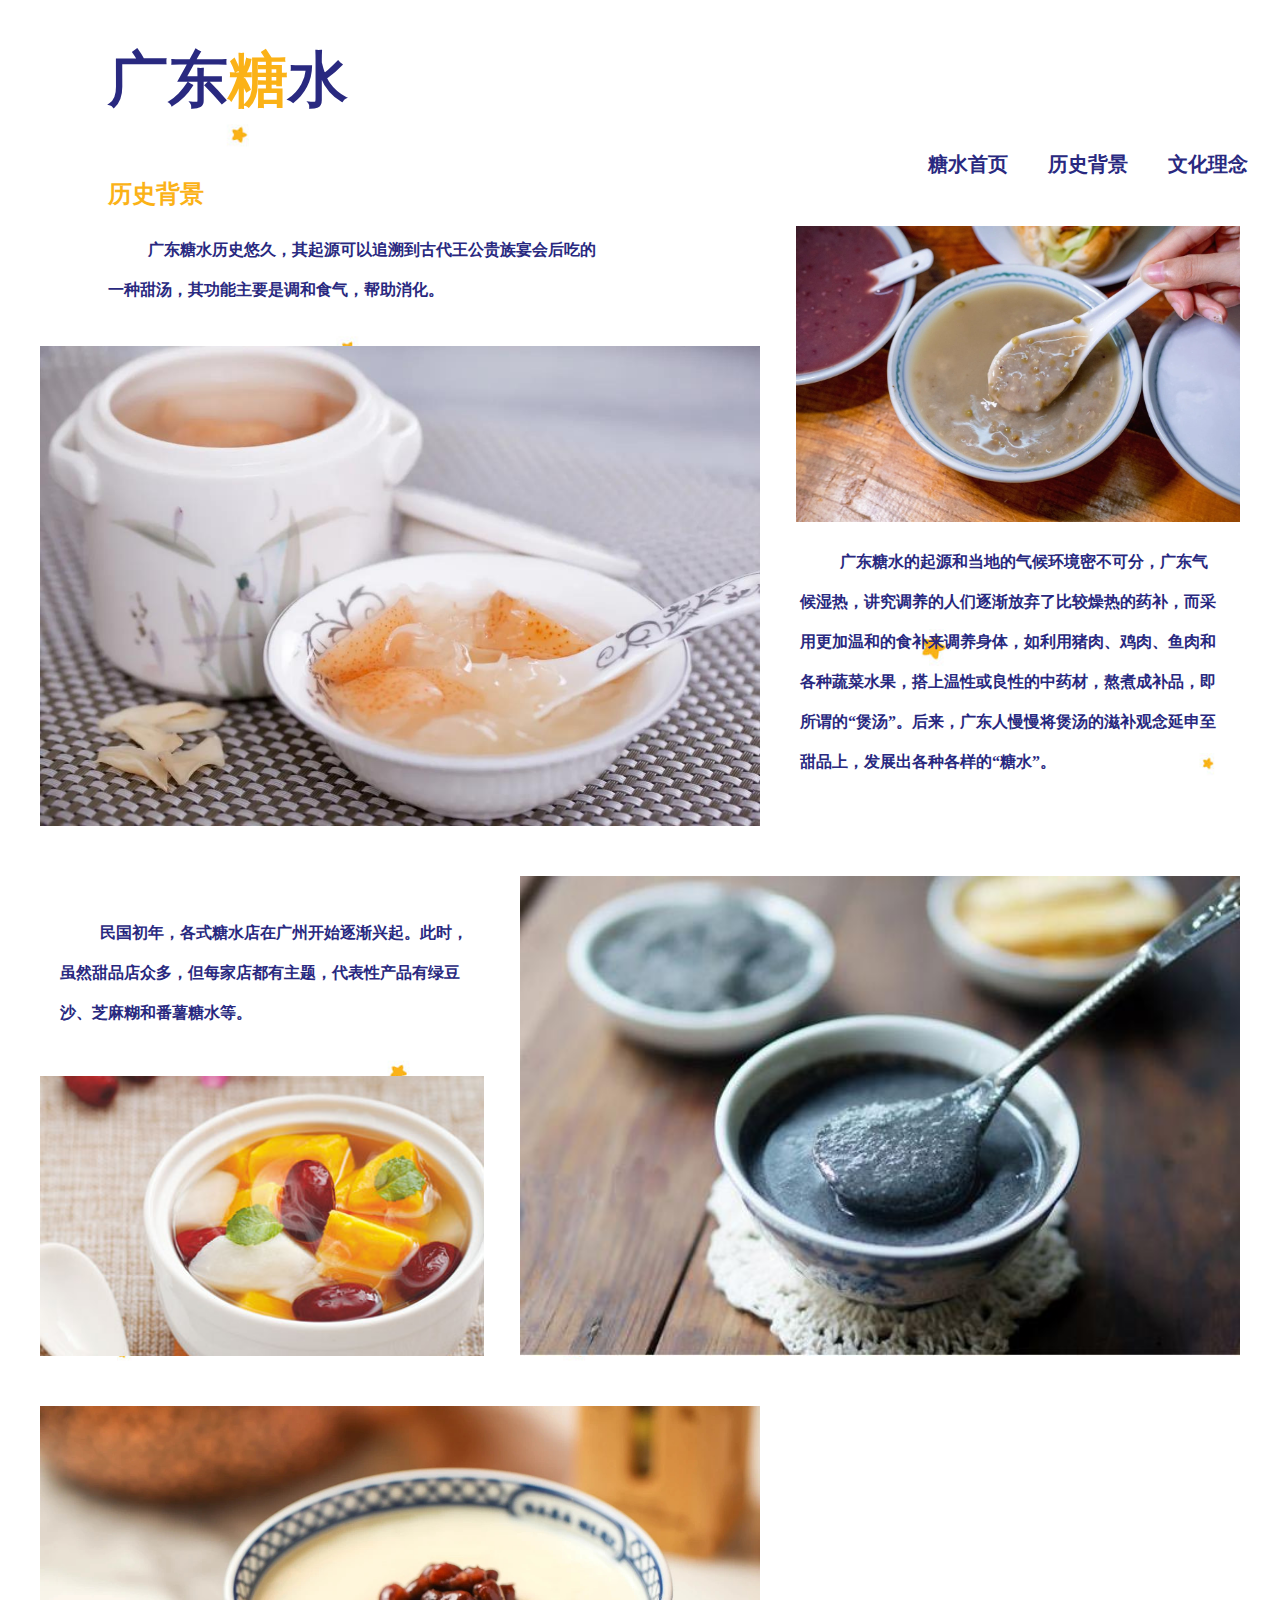
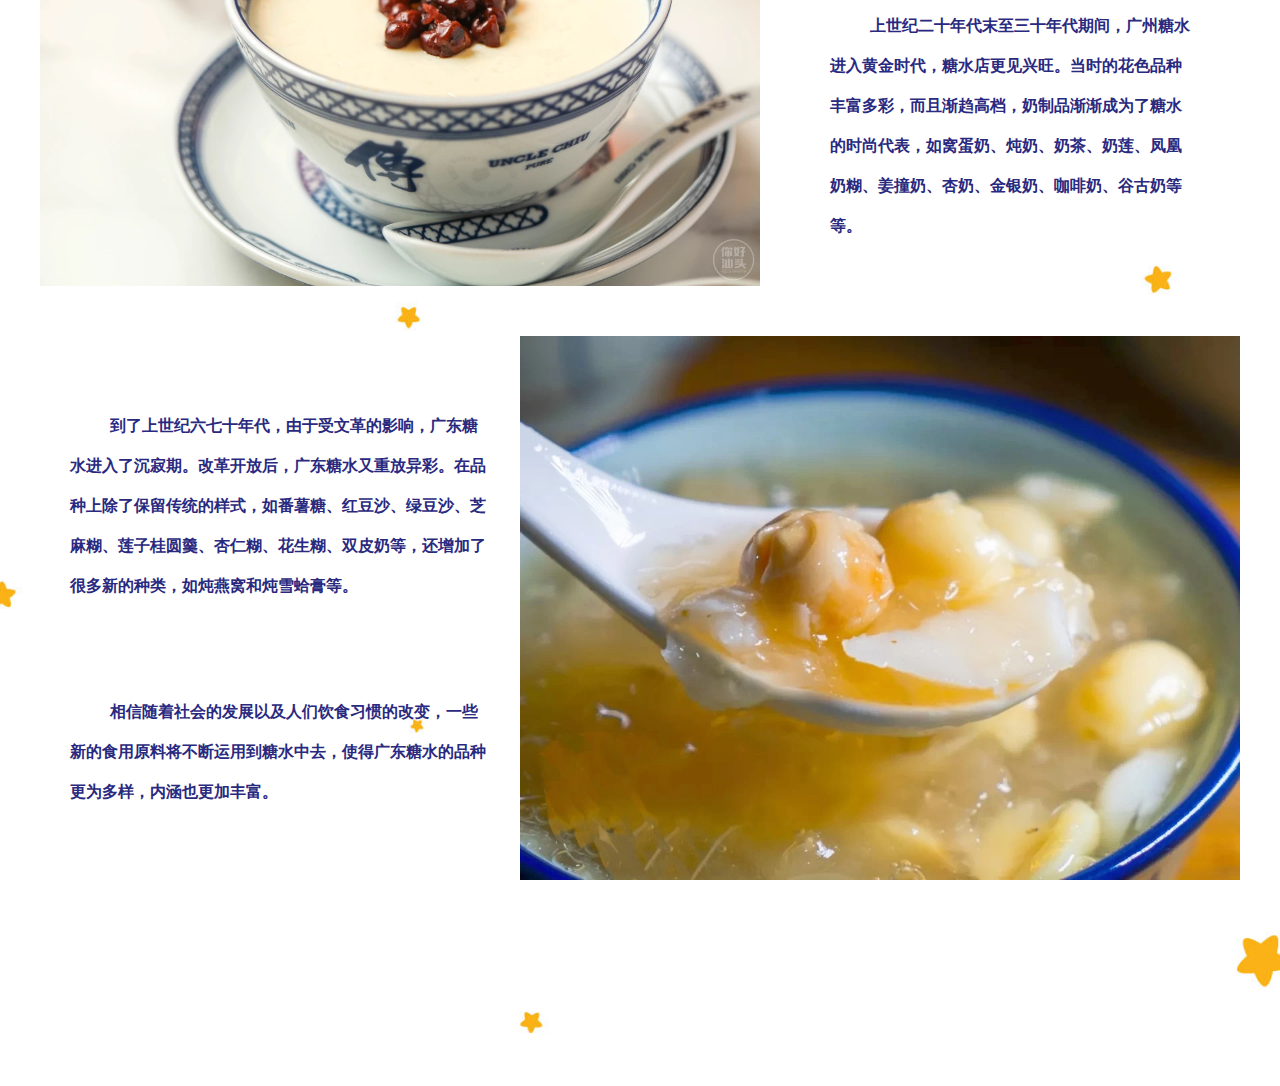
<file: 历史背景.html>
<!DOCTYPE html>
<html lang="en">
<head>
    <meta charset="UTF-8">
    <title>历史背景</title>
    <link rel="stylesheet" href="历史背景.css">
</head>
<body>
     <!-- 标题和导航栏 -->
     <div class="hn">
        <h1>广东<span>糖</span>水 </h1>
    <ul class="nav">
        <li>
            <a href="./index.html">糖水首页</a> 
        </li>
        <li>
            <a href="./历史背景.html">历史背景</a> 
        </li>
        <li>
            <a href="./文化理念.html">文化理念</a> 
        </li>
    </ul>
    </div>
<main>
    <!-- 小标题 -->
    <br>
    <div class="head">
        <h2>历史背景</h2>
        <p>广东糖水历史悠久，其起源可以追溯到古代王公贵族宴会后吃的一种甜汤，其功能主要是调和食气，帮助消化。</p>
    </div>
    
    <!-- 历史一 -->
    <div class="first">
        <img class="inner1" src="./image/7.jpg" alt="雪梨银耳">
        <img class="inner2" src="./image/11.jpg" alt="绿豆沙">
        <p>
            广东糖水的起源和当地的气候环境密不可分，广东气候湿热，讲究调养的人们逐渐放弃了比较燥热的药补，而采用更加温和的食补来调养身体，如利用猪肉、鸡肉、鱼肉和各种蔬菜水果，搭上温性或良性的中药材，熬煮成补品，即所谓的“煲汤”。后来，广东人慢慢将煲汤的滋补观念延申至甜品上，发展出各种各样的“糖水”。
        </p>
    </div>

    <!-- 历史二 -->
    <div class="sec">
        <img class="inner3" src="./image/8.jpg" alt="番薯糖水">
        <img class="inner4" src="./image/12.jpg" alt="芝麻糊">
        <p>
            民国初年，各式糖水店在广州开始逐渐兴起。此时，虽然甜品店众多，但每家店都有主题，代表性产品有绿豆沙、芝麻糊和番薯糖水等。
        </p>   
    </div>

    <!-- 历史三 -->
    <div class="thd">
        <img src="./image/9.jpg" alt="姜撞奶">
        <p>
            上世纪二十年代末至三十年代期间，广州糖水进入黄金时代，糖水店更见兴旺。当时的花色品种丰富多彩，而且渐趋高档，奶制品渐渐成为了糖水的时尚代表，如窝蛋奶、炖奶、奶茶、奶莲、凤凰奶糊、姜撞奶、杏奶、金银奶、咖啡奶、谷古奶等等。
        </p>
    </div>

    <!-- 历史四 -->
    <div class="forth">
        <img src="./image/10.jpg" alt="银耳莲子">
        <p>
            到了上世纪六七十年代，由于受文革的影响，广东糖水进入了沉寂期。改革开放后，广东糖水又重放异彩。在品种上除了保留传统的样式，如番薯糖、红豆沙、绿豆沙、芝麻糊、莲子桂圆羹、杏仁糊、花生糊、双皮奶等，还增加了很多新的种类，如炖燕窝和炖雪蛤膏等。
        </p>
        <p class="end">
            相信随着社会的发展以及人们饮食习惯的改变，一些新的食用原料将不断运用到糖水中去，使得广东糖水的品种更为多样，内涵也更加丰富。
        </p>
    </div>
</main>
</body>
</html>
</file>
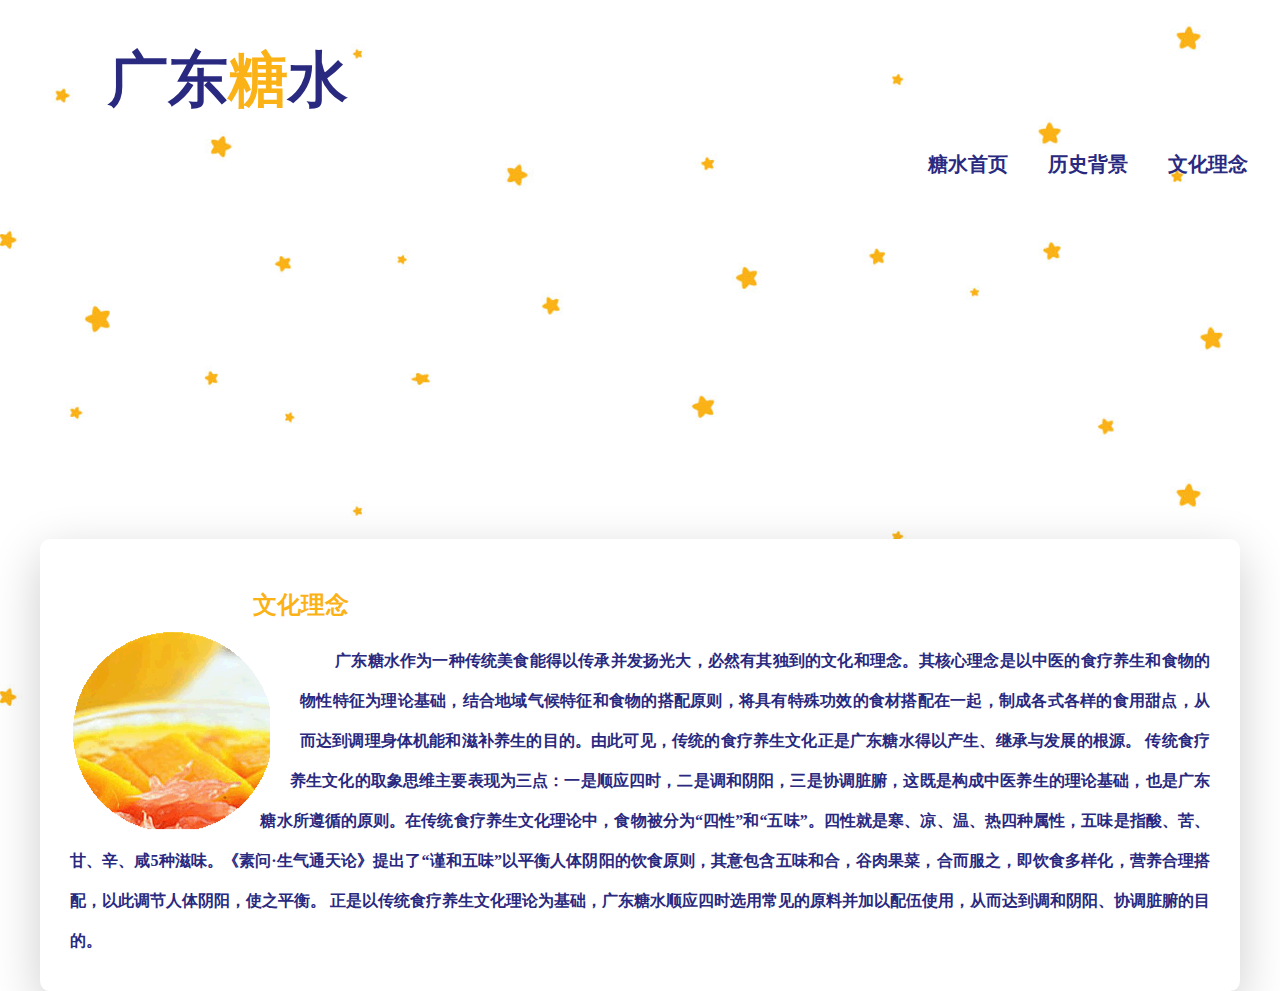
<file: 文化理念.html>
<!DOCTYPE html>
<html lang="en">
<head>
    <meta charset="UTF-8">
    <title>文化理念</title>
    
    <link rel="stylesheet" href="文化理念.css">
</head>
<body>
    <!-- 标题和导航栏 -->
    <div class="hn">
        <h1>广东<span>糖</span>水 </h1>
    <ul class="nav">
        <li>
            <a href="./index.html">糖水首页</a> 
        </li>
        <li>
            <a href="./历史背景.html">历史背景</a> 
        </li>
        <li>
            <a href="./文化理念.html">文化理念</a> 
        </li>
    </ul>
    </div>
    
    <!-- 内容 -->
    <div class="container">
        <div class="circle"></div>
        <h2>文化理念</h2>
        <p>
            广东糖水作为一种传统美食能得以传承并发扬光大，必然有其独到的文化和理念。其核心理念是以中医的食疗养生和食物的物性特征为理论基础，结合地域气候特征和食物的搭配原则，将具有特殊功效的食材搭配在一起，制成各式各样的食用甜点，从而达到调理身体机能和滋补养生的目的。由此可见，传统的食疗养生文化正是广东糖水得以产生、继承与发展的根源。
            传统食疗养生文化的取象思维主要表现为三点：一是顺应四时，二是调和阴阳，三是协调脏腑，这既是构成中医养生的理论基础，也是广东糖水所遵循的原则。在传统食疗养生文化理论中，食物被分为“四性”和“五味”。四性就是寒、凉、温、热四种属性，五味是指酸、苦、甘、辛、咸5种滋味。《素问·生气通天论》提出了“谨和五味”以平衡人体阴阳的饮食原则，其意包含五味和合，谷肉果菜，合而服之，即饮食多样化，营养合理搭配，以此调节人体阴阳，使之平衡。
            正是以传统食疗养生文化理论为基础，广东糖水顺应四时选用常见的原料并加以配伍使用，从而达到调和阴阳、协调脏腑的目的。
        </p>

    </div>
</body>
</html>
</file>
<file: 历史背景.css>
/* 标题和导航 */
.hn{
    margin-left: auto;
    margin-right: auto;
    height: 100px;
    /* background-color: rosybrown; */
}
/* 整体字体 */
p{
    font-family: 等线;
    font-weight: 600;
    line-height: 40px;
    text-indent: 40px;
    color: rgb(41, 41, 128);
}

/* 大标题 */
h1{
    margin-left: 100px;
    color: rgb(41, 41, 128);
    font-family: 本墨剪字;
    font-size: 60px;
}
.hn span{
    color: rgb(251, 178, 23);
}
 
/* 导航条 */
ul{
    padding: 0;
    list-style: none;
}
.nav{
    margin-left: 900px;
    margin-top: -10px;
}
ul li{
    float: left;
}
.nav a{
    display: block;
    text-decoration: none;
    color: rgb(41, 41, 128);
    padding: 0 20px;
    font-size: 20px;
    font-family: 等线;
    font-weight: 800;

}
body{
    background: url(./image/bg4.jpg);
    background-size: cover;
}

/* 小标题 */
.head{
           margin-left: 100px;
       }
       .head p{
            width: 500px;
       }
       h2{
           font-family: 本墨剪字;
           color: rgb(251, 178, 23);
       }
 /* 给历史一写样式 */       
.first{
    width: 1200px;
    height: 600px;
    margin: 0 auto;
    margin-bottom: 50px;
    /* background-color: rosybrown; */
    margin-top: -100px;
}
.inner1{
    width: 60%;
    margin-top: 120px;
    float: left;
}
.inner2{
    width: 37%;
    float: right;
}
.first p{
    width: 35%;
    float: right;
    margin-top: 20px;
    margin-right: 20px;
}
/* 给历史二写样式 */
.sec{
    width: 1200px;
    height: 480px;
    margin: 0 auto;
    margin-bottom: 50px;
    overflow: hidden;
    /* background-color: rosybrown;
        */
    }
.inner3{
    width:37%;
    margin-top: 200px;
    
}
.inner4{
    width: 60%;
    float: right;
}
.sec p{
    width: 35%;
    float: left;
    margin-left: 20px;
    margin-top: -450px;
}
/* 给历史三的样式 */
.thd{
    width: 1200px;
    height: 480px;
    margin: 0 auto;
    margin-bottom: 50px;
    overflow: hidden;
    /* background-color: rosybrown; */
    
    }
.thd img{
    width: 60%;
}
.thd p{
    float: right;
    width: 30%;
    margin-top: 200px;
    margin-right: 50px;
}
/* 给历史四的样式 */
.forth{
    width: 1200px;
    height: 700px;
    margin: 0 auto;
    margin-bottom: 50px;
    overflow: hidden;
    /* background-color: rosybrown; */
    
    }
.forth img{
    width: 60%;
    margin-left: auto;
    float:right
}
.forth p{
    float: left;
    width: 35%;
    margin-left: 30px;
    margin-top: 70px;
    
}
</file>
<file: 文化理念.css>
* 标题和导航 */
.hn{
    margin-left: auto;
    margin-right: auto;
    height: 100px;
    /* background-color: rosybrown; */
}
/* 整体字体 */
p{
    font-family: 等线;
    font-weight: 600;
    line-height: 40px;
    text-indent: 40px;
    color: rgb(41, 41, 128);
}

/* 大标题 */
h1{
    margin-left: 100px;
    color: rgb(41, 41, 128);
    font-family: 本墨剪字;
    font-size: 60px;
}
.hn span{
    color: rgb(251, 178, 23);
}
 
/* 导航条 */
ul{
    padding: 0;
    list-style: none;
}
.nav{
    margin-left: 900px;
    margin-top: -10px;
}
ul li{
    float: left;
}
.nav a{
    display: block;
    text-decoration: none;
    color: rgb(41, 41, 128);
    padding: 0 20px;
    font-size: 20px;
    font-family: 等线;
    font-weight: 800;

}
/* 小标题 */
h2{
    font-family: 本墨剪字;
    color: rgb(251, 178, 23);
}
/* 内容 */
body{
    background: url(./image/bg2.jpg);
    background-size: cover;
}
.container{
    position: absolute;
    top: 85%;
    left: 50%;
    transform: translate(-50%,-50%);
    width: 1200px;
    padding: 30px;
    background: #fff;
    box-sizing: border-box;
    border-radius: 10px;
    box-shadow: 0 15px 50px rgba(0, 0, 0,.2);
}
.circle{
    width: 200px;
    height: 200px;
    background: url(./image/circle.gif);
    float: left;
    shape-outside: circle();
    margin: 60px 30px 30px 0;
}
p{
    margin: 0;
    padding: 0;
    text-align: justify;
}
h3{
    margin: 0px  0 20px;
    padding: 0;
    font-size: 30px;
}
</file>
